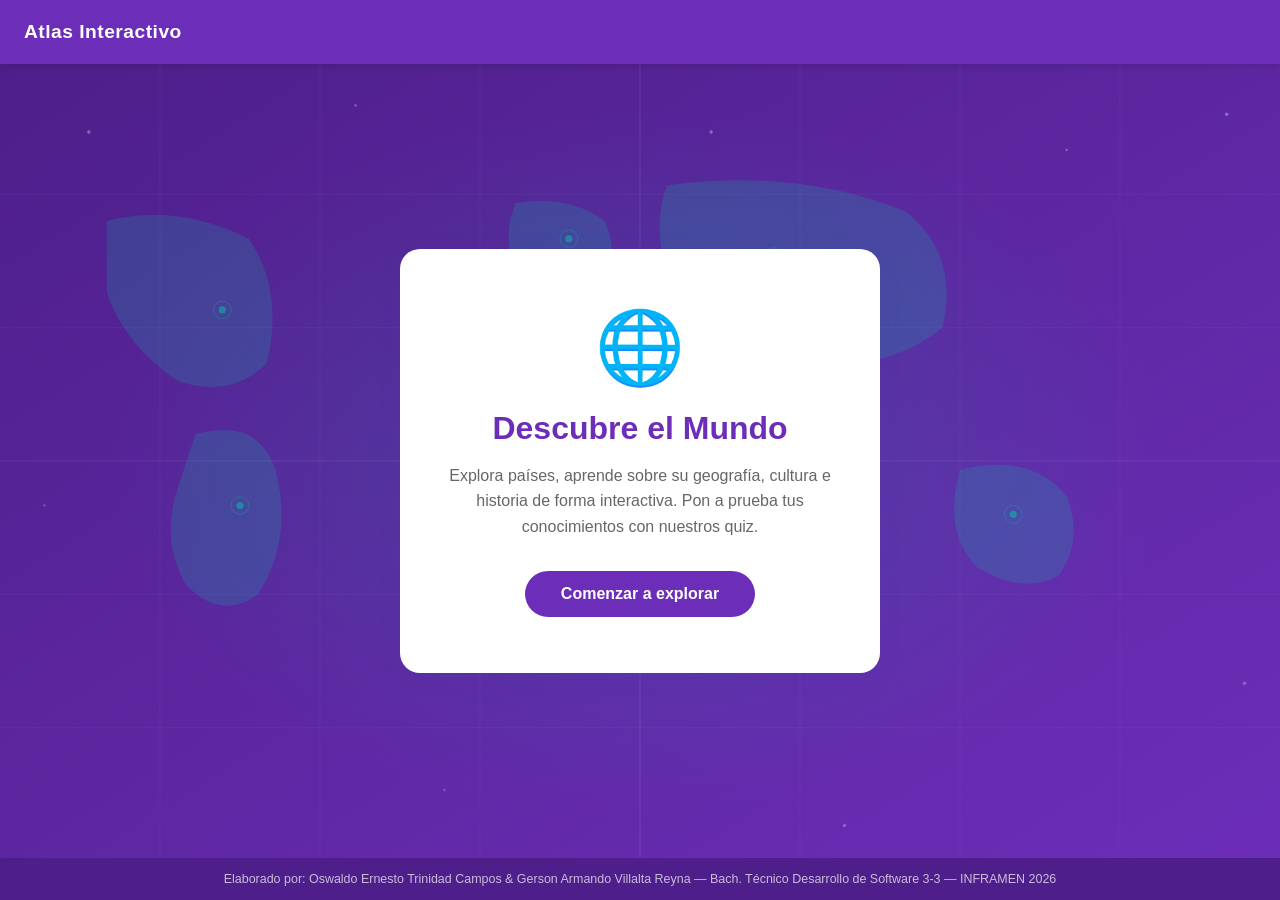
<file: index.html>
<!DOCTYPE html>
<html lang="es">
<head>
  <meta charset="UTF-8" />
  <meta name="viewport" content="width=device-width, initial-scale=1.0"/>
  <title>Atlas Interactivo</title>
  <link rel="icon" type="image/svg+xml" href="assets/favicon.svg" />
  <link rel="stylesheet" href="style/style.css" />
</head>
<body>

  <!-- NAVBAR -->
  <nav class="navbar">
    <div class="nav-logo"> Atlas Interactivo</div>
  </nav>

  <!-- HOME -->
  <main class="home">
    <div class="home-card">
      <div class="globe-icon">🌐</div>
      <h1>Descubre el Mundo</h1>
      <p>Explora países, aprende sobre su geografía, cultura e historia de forma interactiva. Pon a prueba tus conocimientos con nuestros quiz.</p>
      <a href="mapa.html" class="btn-primary">Comenzar a explorar</a>
    </div>
  </main>

  <!-- FOOTER -->
  <footer class="footer">
    <p>Elaborado por: Oswaldo Ernesto Trinidad Campos &amp; Gerson Armando Villalta Reyna &mdash; Bach. Técnico Desarrollo de Software 3-3 &mdash; INFRAMEN 2026</p>
  </footer>

</body>
</html>
</file>
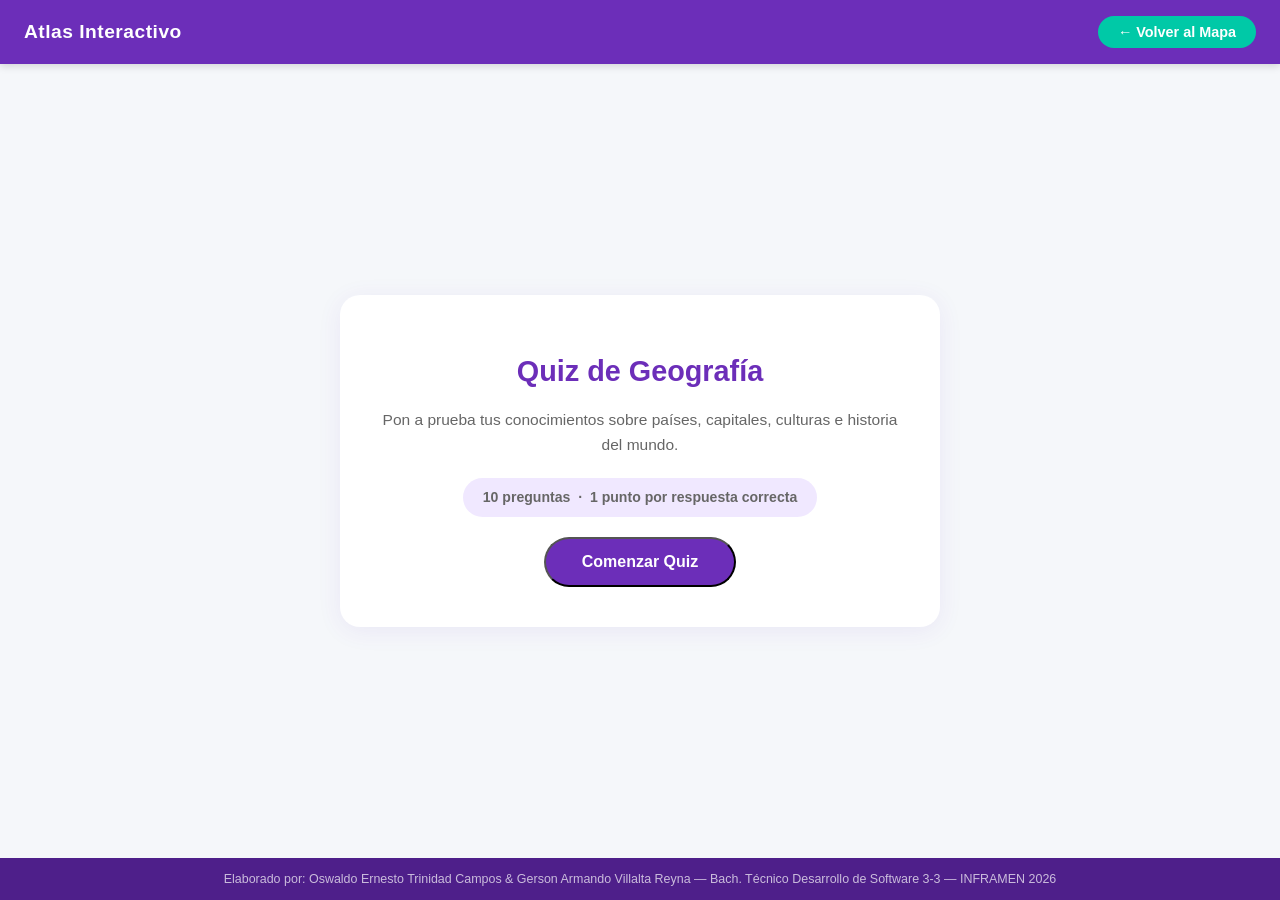
<file: quiz.html>
<!DOCTYPE html>
<html lang="es">
<head>
  <meta charset="UTF-8" />
  <meta name="viewport" content="width=device-width, initial-scale=1.0"/>
  <title>Quiz - Atlas Interactivo</title>
  <link rel="icon" type="image/svg+xml" href="assets/favicon.svg" />
  <link rel="stylesheet" href="style/style.css" />
</head>
<body>

  <!-- NAVBAR -->
  <nav class="navbar">
    <div class="nav-logo"> Atlas Interactivo</div>
    <a href="mapa.html" class="btn-quiz">← Volver al Mapa</a>
  </nav>

  <!-- QUIZ -->
  <main class="quiz-container">

    <!-- Pantalla de inicio del Quiz -->
    <div id="pantalla-inicio" class="quiz-card">
      <div class="quiz-inicio-icon"></div>
      <h1>Quiz de Geografía</h1>
      <p>Pon a prueba tus conocimientos sobre países, capitales, culturas e historia del mundo.</p>
      <p class="quiz-info">10 preguntas &nbsp;·&nbsp; 1 punto por respuesta correcta</p>
      <button class="btn-primary" onclick="iniciarQuiz()">Comenzar Quiz</button>
    </div>

    <!-- Pantalla de pregunta -->
    <div id="pantalla-pregunta" class="quiz-card" style="display:none;">
      <div class="quiz-top">
        <span id="contador-pregunta" class="quiz-contador">Pregunta 1 de 10</span>
        <span id="puntuacion-top" class="quiz-puntuacion">Puntuación: 0</span>
      </div>

      <div class="quiz-progress-bar">
        <div id="barra-progreso" class="quiz-progress-fill" style="width: 10%;"></div>
      </div>

      <div class="quiz-pregunta-box">
        <p id="texto-pregunta" class="quiz-pregunta-texto">¿Cuál es la capital de Francia?</p>
      </div>

      <div id="opciones-container" class="quiz-opciones"></div>

      <button id="btn-siguiente" class="btn-primary quiz-btn-siguiente" onclick="siguientePregunta()" style="display:none;">
        Siguiente →
      </button>
    </div>

    <!-- Pantalla de resultado -->
    <div id="pantalla-resultado" class="quiz-card" style="display:none;">
      <div id="resultado-emoji" class="quiz-resultado-emoji"></div>
      <h2>¡Quiz Completado!</h2>
      <div id="resultado-puntos" class="quiz-resultado-puntos">8/10</div>
      <p id="resultado-mensaje" class="quiz-resultado-mensaje">¡Excelente trabajo!</p>
      <div class="quiz-resultado-btns">
        <button class="btn-primary" onclick="reiniciarQuiz()">Reintentar</button>
        <a href="mapa.html" class="btn-secundario">Volver al mapa</a>
      </div>
    </div>

  </main>

  <!-- FOOTER -->
  <footer class="footer">
    <p>Elaborado por: Oswaldo Ernesto Trinidad Campos &amp; Gerson Armando Villalta Reyna &mdash; Bach. Técnico Desarrollo de Software 3-3 &mdash; INFRAMEN 2026</p>
  </footer>

  <script>
    const preguntas = [
      { pregunta: '¿Cuál es la capital de Francia?', opciones: ['Londres', 'París', 'Berlín', 'Madrid'], correcta: 1 },
      { pregunta: '¿En qué continente se encuentra Kenia?', opciones: ['Asia', 'Europa', 'África', 'América'], correcta: 2 },
      { pregunta: '¿Cuál es el idioma oficial de Japón?', opciones: ['Chino', 'Coreano', 'Japonés', 'Tailandés'], correcta: 2 },
      { pregunta: '¿Cuál es la capital de Argentina?', opciones: ['Santiago', 'Lima', 'Montevideo', 'Buenos Aires'], correcta: 3 },
      { pregunta: '¿Qué país tiene la mayor población del mundo?', opciones: ['India', 'China', 'Estados Unidos', 'Indonesia'], correcta: 1 },
      { pregunta: '¿Cuál es la capital de México?', opciones: ['Guadalajara', 'Monterrey', 'Ciudad de México', 'Tijuana'], correcta: 2 },
      { pregunta: '¿El tango es originario de qué país?', opciones: ['Brasil', 'Colombia', 'Uruguay', 'Argentina'], correcta: 3 },
      { pregunta: '¿Cuál es la segunda economía más grande del mundo?', opciones: ['Japón', 'China', 'Alemania', 'India'], correcta: 1 },
      { pregunta: '¿Qué ciudad es la capital de China?', opciones: ['Shanghái', 'Hong Kong', 'Pekín', 'Cantón'], correcta: 2 },
      { pregunta: '¿En qué año obtuvo su independencia México?', opciones: ['1810', '1821', '1910', '1776'], correcta: 1 }
    ];

    let preguntaActual = 0;
    let puntuacion = 0;
    let respondida = false;

    function iniciarQuiz() {
      preguntaActual = 0;
      puntuacion = 0;
      respondida = false;
      document.getElementById('pantalla-inicio').style.display = 'none';
      document.getElementById('pantalla-resultado').style.display = 'none';
      document.getElementById('pantalla-pregunta').style.display = 'flex';
      mostrarPregunta();
    }

    function mostrarPregunta() {
      respondida = false;
      const p = preguntas[preguntaActual];
      document.getElementById('contador-pregunta').textContent = `Pregunta ${preguntaActual + 1} de ${preguntas.length}`;
      document.getElementById('puntuacion-top').textContent = `Puntuación: ${puntuacion}`;
      document.getElementById('barra-progreso').style.width = `${((preguntaActual + 1) / preguntas.length) * 100}%`;
      document.getElementById('texto-pregunta').textContent = p.pregunta;
      document.getElementById('btn-siguiente').style.display = 'none';

      const contenedor = document.getElementById('opciones-container');
      contenedor.innerHTML = '';
      p.opciones.forEach((opcion, i) => {
        const btn = document.createElement('button');
        btn.className = 'quiz-opcion';
        btn.textContent = opcion;
        btn.onclick = () => seleccionarRespuesta(i, btn);
        contenedor.appendChild(btn);
      });
    }

    function seleccionarRespuesta(indice, btnSeleccionado) {
      if (respondida) return;
      respondida = true;

      const correcta = preguntas[preguntaActual].correcta;
      const opciones = document.querySelectorAll('.quiz-opcion');

      opciones.forEach((btn, i) => {
        btn.disabled = true;
        if (i === correcta) btn.classList.add('correcta');
        else if (i === indice && indice !== correcta) btn.classList.add('incorrecta');
      });

      if (indice === correcta) puntuacion++;
      document.getElementById('puntuacion-top').textContent = `Puntuación: ${puntuacion}`;
      document.getElementById('btn-siguiente').style.display = 'block';
    }

    function siguientePregunta() {
      preguntaActual++;
      if (preguntaActual < preguntas.length) {
        mostrarPregunta();
      } else {
        mostrarResultado();
      }
    }

    function mostrarResultado() {
      document.getElementById('pantalla-pregunta').style.display = 'none';
      document.getElementById('pantalla-resultado').style.display = 'flex';
      document.getElementById('resultado-puntos').textContent = `${puntuacion}/${preguntas.length}`;

      let emoji = '';
      let mensaje = 'Sigue practicando, ¡puedes mejorar!';
      if (puntuacion >= 9) { emoji = ''; mensaje = '¡Perfecto! Eres un experto en geografía.'; }
      else if (puntuacion >= 7) { emoji = ''; mensaje = '¡Excelente trabajo! Muy buen resultado.'; }
      else if (puntuacion >= 5) { emoji = ''; mensaje = '¡Bien hecho! Sigue explorando el atlas.'; }

      document.getElementById('resultado-emoji').textContent = emoji;
      document.getElementById('resultado-mensaje').textContent = mensaje;
    }

    function reiniciarQuiz() {
      iniciarQuiz();
    }
  </script>

</body>
</html>
</file>
<file: style/style.css>
/* =====================
   VARIABLES Y RESET
===================== */
* {
  margin: 0;
  padding: 0;
  box-sizing: border-box;
}

:root {
  --color-primary: #6c2eb9;
  --color-primary-dark: #4e1f8a;
  --color-accent: #00c9a7;
  --color-bg: #f5f7fa;
  --color-white: #ffffff;
  --color-text: #2d2d2d;
  --color-text-light: #666;
  --color-border: #dde1e7;
  --navbar-height: 64px;
  --font-main: 'Segoe UI', Arial, sans-serif;
}

body {
  font-family: var(--font-main);
  background-color: var(--color-bg);
  color: var(--color-text);
  min-height: 100vh;
  display: flex;
  flex-direction: column;
}

/* =====================
   NAVBAR
===================== */
.navbar {
  height: var(--navbar-height);
  background-color: var(--color-primary);
  display: flex;
  align-items: center;
  justify-content: space-between;
  padding: 0 24px;
  position: sticky;
  top: 0;
  z-index: 100;
  box-shadow: 0 2px 8px rgba(0,0,0,0.15);
}

.nav-logo {
  font-size: 1.2rem;
  font-weight: 700;
  color: var(--color-white);
  letter-spacing: 0.5px;
}

.nav-center {
  position: relative;
  flex: 1;
  max-width: 420px;
  margin: 0 24px;
}

.search-input {
  width: 100%;
  padding: 10px 16px;
  border-radius: 24px;
  border: none;
  font-size: 0.95rem;
  outline: none;
  background: rgba(255,255,255,0.92);
  color: var(--color-text);
}

.search-input::placeholder {
  color: #999;
}

.sugerencias-lista {
  position: absolute;
  top: calc(100% + 6px);
  left: 0;
  right: 0;
  background: var(--color-white);
  border-radius: 12px;
  list-style: none;
  box-shadow: 0 4px 16px rgba(0,0,0,0.12);
  overflow: hidden;
  z-index: 200;
}

.sugerencias-lista li {
  padding: 10px 16px;
  cursor: pointer;
  font-size: 0.95rem;
  transition: background 0.15s;
}

.sugerencias-lista li:hover {
  background-color: #f0e8ff;
  color: var(--color-primary);
}

.btn-quiz {
  background: var(--color-accent);
  color: var(--color-white);
  padding: 8px 20px;
  border-radius: 20px;
  text-decoration: none;
  font-weight: 600;
  font-size: 0.9rem;
  transition: background 0.2s;
  white-space: nowrap;
}

.btn-quiz:hover {
  background: #009e83;
}

/* =====================
   HOME
===================== */
.home {
  flex: 1;
  display: flex;
  align-items: center;
  justify-content: center;
  padding: 40px 16px;
}

.home-card {
  background: var(--color-white);
  border-radius: 20px;
  padding: 56px 48px;
  max-width: 480px;
  width: 100%;
  text-align: center;
  box-shadow: 0 4px 24px rgba(108,46,185,0.08);
}

.globe-icon {
  font-size: 72px;
  margin-bottom: 20px;
  display: block;
}

.home-card h1 {
  font-size: 2rem;
  font-weight: 700;
  color: var(--color-primary);
  margin-bottom: 16px;
}

.home-card p {
  font-size: 1rem;
  color: var(--color-text-light);
  line-height: 1.6;
  margin-bottom: 32px;
}

.btn-primary {
  display: inline-block;
  background: var(--color-primary);
  color: var(--color-white);
  padding: 14px 36px;
  border-radius: 28px;
  text-decoration: none;
  font-size: 1rem;
  font-weight: 600;
  transition: background 0.2s, transform 0.1s;
}

.btn-primary:hover {
  background: var(--color-primary-dark);
  transform: translateY(-2px);
}

/* =====================
   MAPA
===================== */
.mapa-container {
  flex: 1;
  padding: 24px;
  display: flex;
  flex-direction: column;
}

.mapa-placeholder {
  flex: 1;
  background: var(--color-white);
  border-radius: 16px;
  border: 2px dashed var(--color-border);
  display: flex;
  align-items: center;
  justify-content: center;
  flex-direction: column;
  min-height: 460px;
  position: relative;
  overflow: hidden;
}

.mapa-icono {
  font-size: 80px;
  opacity: 0.2;
}

.mapa-hint {
  color: var(--color-text-light);
  font-size: 0.9rem;
  margin-top: 12px;
  opacity: 0.7;
}

/* Puntos de países */
.pais-punto {
  position: absolute;
  display: flex;
  flex-direction: column;
  align-items: center;
  cursor: pointer;
}

.punto {
  width: 14px;
  height: 14px;
  background: var(--color-primary);
  border-radius: 50%;
  border: 2px solid var(--color-white);
  box-shadow: 0 2px 6px rgba(0,0,0,0.2);
  transition: transform 0.15s, background 0.15s;
  display: block;
}

.pais-punto:hover .punto {
  transform: scale(1.4);
  background: var(--color-accent);
}

.punto-label {
  background: var(--color-primary);
  color: var(--color-white);
  font-size: 0.72rem;
  padding: 2px 8px;
  border-radius: 10px;
  margin-top: 4px;
  white-space: nowrap;
  opacity: 0;
  transition: opacity 0.15s;
}

.pais-punto:hover .punto-label {
  opacity: 1;
}

/* =====================
   FOOTER
===================== */
.footer {
  background: var(--color-primary-dark);
  color: rgba(255,255,255,0.7);
  text-align: center;
  padding: 14px 24px;
  font-size: 0.78rem;
}

/* =====================
   QUIZ
===================== */
.quiz-container {
  flex: 1;
  display: flex;
  align-items: center;
  justify-content: center;
  padding: 32px 16px;
}

.quiz-card {
  background: var(--color-white);
  border-radius: 20px;
  padding: 40px 36px;
  max-width: 600px;
  width: 100%;
  box-shadow: 0 4px 24px rgba(108,46,185,0.08);
  display: flex;
  flex-direction: column;
  align-items: center;
  gap: 20px;
  text-align: center;
}

.quiz-inicio-icon { font-size: 72px; }

.quiz-card h1 { font-size: 1.8rem; font-weight: 700; color: var(--color-primary); }
.quiz-card h2 { font-size: 1.6rem; font-weight: 700; color: var(--color-primary); }
.quiz-card p { color: var(--color-text-light); font-size: 0.97rem; line-height: 1.6; }

.quiz-info {
  background: #f0e8ff;
  color: var(--color-primary);
  font-weight: 600;
  border-radius: 20px;
  padding: 8px 20px;
  font-size: 0.88rem !important;
}

.quiz-top {
  display: flex;
  justify-content: space-between;
  width: 100%;
  font-size: 0.88rem;
  font-weight: 600;
}

.quiz-contador { color: var(--color-text-light); }
.quiz-puntuacion { color: var(--color-primary); }

.quiz-progress-bar {
  width: 100%;
  height: 6px;
  background: var(--color-border);
  border-radius: 10px;
  overflow: hidden;
}

.quiz-progress-fill {
  height: 100%;
  background: var(--color-primary);
  border-radius: 10px;
  transition: width 0.3s ease;
}

.quiz-pregunta-box {
  background: var(--color-bg);
  border-radius: 14px;
  padding: 24px 20px;
  width: 100%;
}

.quiz-pregunta-texto {
  font-size: 1.1rem !important;
  font-weight: 600;
  color: var(--color-text) !important;
  line-height: 1.5;
}

.quiz-opciones {
  display: grid;
  grid-template-columns: 1fr 1fr;
  gap: 12px;
  width: 100%;
}

.quiz-opcion {
  background: var(--color-bg);
  border: 2px solid var(--color-border);
  border-radius: 12px;
  padding: 14px 12px;
  font-size: 0.93rem;
  font-weight: 600;
  color: var(--color-text);
  cursor: pointer;
  transition: border-color 0.15s, background 0.15s, transform 0.1s;
  font-family: var(--font-main);
}

.quiz-opcion:hover:not(:disabled) {
  border-color: var(--color-primary);
  background: #f0e8ff;
  color: var(--color-primary);
  transform: translateY(-2px);
}

.quiz-opcion.correcta { background: #e6f9f0; border-color: #00c976; color: #00874f; }
.quiz-opcion.incorrecta { background: #fdecea; border-color: #e53935; color: #c62828; }
.quiz-btn-siguiente { width: 100%; }

.quiz-resultado-emoji { font-size: 80px; }
.quiz-resultado-puntos { font-size: 4rem; font-weight: 800; color: var(--color-primary); line-height: 1; }
.quiz-resultado-mensaje { font-size: 1rem !important; color: var(--color-text-light) !important; }

.quiz-resultado-btns {
  display: flex;
  gap: 12px;
  flex-wrap: wrap;
  justify-content: center;
}

.btn-secundario {
  display: inline-block;
  background: transparent;
  border: 2px solid var(--color-primary);
  color: var(--color-primary);
  padding: 13px 32px;
  border-radius: 28px;
  text-decoration: none;
  font-size: 1rem;
  font-weight: 600;
  transition: background 0.2s, color 0.2s;
}

.btn-secundario:hover {
  background: var(--color-primary);
  color: var(--color-white);
}

/* =====================
   INFORMACIÓN DEL PAÍS
===================== */
.pais-container {
  flex: 1;
  padding: 24px;
  max-width: 860px;
  margin: 0 auto;
  width: 100%;
}

.btn-volver {
  display: inline-block;
  color: var(--color-primary);
  font-size: 0.9rem;
  font-weight: 600;
  text-decoration: none;
  margin-bottom: 16px;
  transition: color 0.15s;
}

.btn-volver:hover {
  color: var(--color-primary-dark);
}

.pais-card {
  background: var(--color-white);
  border-radius: 20px;
  padding: 32px;
  box-shadow: 0 4px 24px rgba(108,46,185,0.08);
  display: flex;
  flex-direction: column;
  gap: 24px;
}

.pais-header {
  display: flex;
  align-items: center;
  gap: 24px;
  padding-bottom: 20px;
  border-bottom: 1px solid var(--color-border);
}

.pais-bandera {
  font-size: 72px;
  min-width: 80px;
  text-align: center;
}

.pais-datos h1 {
  font-size: 1.8rem;
  font-weight: 700;
  color: var(--color-primary);
  margin-bottom: 8px;
}

.pais-datos p {
  font-size: 0.95rem;
  color: var(--color-text-light);
  margin-bottom: 4px;
}

.dato-label {
  font-weight: 600;
  color: var(--color-text);
}

.pais-seccion {
  background: var(--color-bg);
  border-radius: 12px;
  padding: 20px;
}

.pais-seccion h2 {
  font-size: 1rem;
  font-weight: 700;
  color: var(--color-primary);
  margin-bottom: 10px;
  text-transform: uppercase;
  letter-spacing: 0.5px;
}

.pais-seccion p {
  font-size: 0.93rem;
  color: var(--color-text-light);
  line-height: 1.7;
}

.pais-doble {
  display: grid;
  grid-template-columns: 1fr 1fr;
  gap: 16px;
}

.pais-quiz-btn {
  text-align: center;
  padding-top: 8px;
}

/* =====================
   RESPONSIVE
===================== */
@media (max-width: 600px) {
  .nav-center {
    max-width: 180px;
    margin: 0 10px;
  }

  .home-card {
    padding: 36px 24px;
  }

  .home-card h1 {
    font-size: 1.5rem;
  }

  .mapa-placeholder {
    min-height: 300px;
  }

  .pais-header {
    flex-direction: column;
    text-align: center;
  }

  .pais-doble {
    grid-template-columns: 1fr;
  }

  .pais-card {
    padding: 20px;
  }
}
/* =====================
   VARIABLES Y RESET
===================== */
* {
  margin: 0;
  padding: 0;
  box-sizing: border-box;
}

:root {
  --color-primary: #6c2eb9;
  --color-primary-dark: #4e1f8a;
  --color-accent: #00c9a7;
  --color-bg: #f5f7fa;
  --color-white: #ffffff;
  --color-text: #2d2d2d;
  --color-text-light: #666;
  --color-border: #dde1e7;
  --navbar-height: 64px;
  --font-main: 'Segoe UI', Arial, sans-serif;
}

body {
  font-family: var(--font-main);
  background-color: var(--color-bg);
  color: var(--color-text);
  min-height: 100vh;
  display: flex;
  flex-direction: column;
}

/* =====================
   NAVBAR
===================== */
.navbar {
  height: var(--navbar-height);
  background-color: var(--color-primary);
  display: flex;
  align-items: center;
  justify-content: space-between;
  padding: 0 24px;
  position: sticky;
  top: 0;
  z-index: 100;
  box-shadow: 0 2px 8px rgba(0,0,0,0.15);
}

.nav-logo {
  font-size: 1.2rem;
  font-weight: 700;
  color: var(--color-white);
  letter-spacing: 0.5px;
}

.nav-center {
  position: relative;
  flex: 1;
  max-width: 420px;
  margin: 0 24px;
}

.search-input {
  width: 100%;
  padding: 10px 16px;
  border-radius: 24px;
  border: none;
  font-size: 0.95rem;
  outline: none;
  background: rgba(255,255,255,0.92);
  color: var(--color-text);
}

.search-input::placeholder {
  color: #999;
}

.sugerencias-lista {
  position: absolute;
  top: calc(100% + 6px);
  left: 0;
  right: 0;
  background: var(--color-white);
  border-radius: 12px;
  list-style: none;
  box-shadow: 0 4px 16px rgba(0,0,0,0.12);
  overflow: hidden;
  z-index: 200;
}

.sugerencias-lista li {
  padding: 10px 16px;
  cursor: pointer;
  font-size: 0.95rem;
  transition: background 0.15s;
}

.sugerencias-lista li:hover {
  background-color: #f0e8ff;
  color: var(--color-primary);
}

.btn-quiz {
  background: var(--color-accent);
  color: var(--color-white);
  padding: 8px 20px;
  border-radius: 20px;
  text-decoration: none;
  font-weight: 600;
  font-size: 0.9rem;
  transition: background 0.2s;
  white-space: nowrap;
}

.btn-quiz:hover {
  background: #009e83;
}

/* =====================
   HOME
===================== */
.home {
  flex: 1;
  display: flex;
  align-items: center;
  justify-content: center;
  padding: 40px 16px;
}

.home-card {
  background: var(--color-white);
  border-radius: 20px;
  padding: 56px 48px;
  max-width: 480px;
  width: 100%;
  text-align: center;
  box-shadow: 0 4px 24px rgba(108,46,185,0.08);
}

.globe-icon {
  font-size: 72px;
  margin-bottom: 20px;
  display: block;
}

.home-card h1 {
  font-size: 2rem;
  font-weight: 700;
  color: var(--color-primary);
  margin-bottom: 16px;
}

.home-card p {
  font-size: 1rem;
  color: var(--color-text-light);
  line-height: 1.6;
  margin-bottom: 32px;
}

.btn-primary {
  display: inline-block;
  background: var(--color-primary);
  color: var(--color-white);
  padding: 14px 36px;
  border-radius: 28px;
  text-decoration: none;
  font-size: 1rem;
  font-weight: 600;
  transition: background 0.2s, transform 0.1s;
}

.btn-primary:hover {
  background: var(--color-primary-dark);
  transform: translateY(-2px);
}

/* =====================
   MAPA
===================== */
.mapa-container {
  flex: 1;
  padding: 24px;
  display: flex;
  flex-direction: column;
}

.mapa-placeholder {
  flex: 1;
  background: var(--color-white);
  border-radius: 16px;
  border: 2px dashed var(--color-border);
  display: flex;
  align-items: center;
  justify-content: center;
  flex-direction: column;
  min-height: 460px;
  position: relative;
  overflow: hidden;
}

.mapa-icono {
  font-size: 80px;
  opacity: 0.2;
}

.mapa-hint {
  color: var(--color-text-light);
  font-size: 0.9rem;
  margin-top: 12px;
  opacity: 0.7;
}

/* Puntos de países */
.pais-punto {
  position: absolute;
  display: flex;
  flex-direction: column;
  align-items: center;
  cursor: pointer;
}

.punto {
  width: 14px;
  height: 14px;
  background: var(--color-primary);
  border-radius: 50%;
  border: 2px solid var(--color-white);
  box-shadow: 0 2px 6px rgba(0,0,0,0.2);
  transition: transform 0.15s, background 0.15s;
  display: block;
}

.pais-punto:hover .punto {
  transform: scale(1.4);
  background: var(--color-accent);
}

.punto-label {
  background: var(--color-primary);
  color: var(--color-white);
  font-size: 0.72rem;
  padding: 2px 8px;
  border-radius: 10px;
  margin-top: 4px;
  white-space: nowrap;
  opacity: 0;
  transition: opacity 0.15s;
}

.pais-punto:hover .punto-label {
  opacity: 1;
}

/* =====================
   FOOTER
===================== */
.footer {
  background: var(--color-primary-dark);
  color: rgba(255,255,255,0.7);
  text-align: center;
  padding: 14px 24px;
  font-size: 0.78rem;
}

/* =====================
   QUIZ
===================== */
.quiz-container {
  flex: 1;
  display: flex;
  align-items: center;
  justify-content: center;
  padding: 32px 16px;
}

.quiz-card {
  background: var(--color-white);
  border-radius: 20px;
  padding: 40px 36px;
  max-width: 600px;
  width: 100%;
  box-shadow: 0 4px 24px rgba(108,46,185,0.08);
  display: flex;
  flex-direction: column;
  align-items: center;
  gap: 20px;
  text-align: center;
}

.quiz-inicio-icon { font-size: 72px; }

.quiz-card h1 { font-size: 1.8rem; font-weight: 700; color: var(--color-primary); }
.quiz-card h2 { font-size: 1.6rem; font-weight: 700; color: var(--color-primary); }
.quiz-card p { color: var(--color-text-light); font-size: 0.97rem; line-height: 1.6; }

.quiz-info {
  background: #f0e8ff;
  color: var(--color-primary);
  font-weight: 600;
  border-radius: 20px;
  padding: 8px 20px;
  font-size: 0.88rem !important;
}

.quiz-top {
  display: flex;
  justify-content: space-between;
  width: 100%;
  font-size: 0.88rem;
  font-weight: 600;
}

.quiz-contador { color: var(--color-text-light); }
.quiz-puntuacion { color: var(--color-primary); }

.quiz-progress-bar {
  width: 100%;
  height: 6px;
  background: var(--color-border);
  border-radius: 10px;
  overflow: hidden;
}

.quiz-progress-fill {
  height: 100%;
  background: var(--color-primary);
  border-radius: 10px;
  transition: width 0.3s ease;
}

.quiz-pregunta-box {
  background: var(--color-bg);
  border-radius: 14px;
  padding: 24px 20px;
  width: 100%;
}

.quiz-pregunta-texto {
  font-size: 1.1rem !important;
  font-weight: 600;
  color: var(--color-text) !important;
  line-height: 1.5;
}

.quiz-opciones {
  display: grid;
  grid-template-columns: 1fr 1fr;
  gap: 12px;
  width: 100%;
}

.quiz-opcion {
  background: var(--color-bg);
  border: 2px solid var(--color-border);
  border-radius: 12px;
  padding: 14px 12px;
  font-size: 0.93rem;
  font-weight: 600;
  color: var(--color-text);
  cursor: pointer;
  transition: border-color 0.15s, background 0.15s, transform 0.1s;
  font-family: var(--font-main);
}

.quiz-opcion:hover:not(:disabled) {
  border-color: var(--color-primary);
  background: #f0e8ff;
  color: var(--color-primary);
  transform: translateY(-2px);
}

.quiz-opcion.correcta { background: #e6f9f0; border-color: #00c976; color: #00874f; }
.quiz-opcion.incorrecta { background: #fdecea; border-color: #e53935; color: #c62828; }
.quiz-btn-siguiente { width: 100%; }

.quiz-resultado-emoji { font-size: 80px; }
.quiz-resultado-puntos { font-size: 4rem; font-weight: 800; color: var(--color-primary); line-height: 1; }
.quiz-resultado-mensaje { font-size: 1rem !important; color: var(--color-text-light) !important; }

.quiz-resultado-btns {
  display: flex;
  gap: 12px;
  flex-wrap: wrap;
  justify-content: center;
}

.btn-secundario {
  display: inline-block;
  background: transparent;
  border: 2px solid var(--color-primary);
  color: var(--color-primary);
  padding: 13px 32px;
  border-radius: 28px;
  text-decoration: none;
  font-size: 1rem;
  font-weight: 600;
  transition: background 0.2s, color 0.2s;
}

.btn-secundario:hover {
  background: var(--color-primary);
  color: var(--color-white);
}

/* =====================
   INFORMACIÓN DEL PAÍS
===================== */
.pais-container {
  flex: 1;
  padding: 24px;
  max-width: 860px;
  margin: 0 auto;
  width: 100%;
}

.btn-volver {
  display: inline-block;
  color: var(--color-primary);
  font-size: 0.9rem;
  font-weight: 600;
  text-decoration: none;
  margin-bottom: 16px;
  transition: color 0.15s;
}

.btn-volver:hover {
  color: var(--color-primary-dark);
}

.pais-card {
  background: var(--color-white);
  border-radius: 20px;
  padding: 32px;
  box-shadow: 0 4px 24px rgba(108,46,185,0.08);
  display: flex;
  flex-direction: column;
  gap: 24px;
}

.pais-header {
  display: flex;
  align-items: center;
  gap: 24px;
  padding-bottom: 20px;
  border-bottom: 1px solid var(--color-border);
}

.pais-bandera {
  font-size: 72px;
  min-width: 80px;
  text-align: center;
}

.pais-datos h1 {
  font-size: 1.8rem;
  font-weight: 700;
  color: var(--color-primary);
  margin-bottom: 8px;
}

.pais-datos p {
  font-size: 0.95rem;
  color: var(--color-text-light);
  margin-bottom: 4px;
}

.dato-label {
  font-weight: 600;
  color: var(--color-text);
}

.pais-seccion {
  background: var(--color-bg);
  border-radius: 12px;
  padding: 20px;
}

.pais-seccion h2 {
  font-size: 1rem;
  font-weight: 700;
  color: var(--color-primary);
  margin-bottom: 10px;
  text-transform: uppercase;
  letter-spacing: 0.5px;
}

.pais-seccion p {
  font-size: 0.93rem;
  color: var(--color-text-light);
  line-height: 1.7;
}

.pais-doble {
  display: grid;
  grid-template-columns: 1fr 1fr;
  gap: 16px;
}

.pais-quiz-btn {
  text-align: center;
  padding-top: 8px;
}

/* =====================
   RESPONSIVE
===================== */
@media (max-width: 600px) {
  .nav-center {
    max-width: 180px;
    margin: 0 10px;
  }

  .home-card {
    padding: 36px 24px;
  }

  .home-card h1 {
    font-size: 1.5rem;
  }

  .mapa-placeholder {
    min-height: 300px;
  }

  .pais-header {
    flex-direction: column;
    text-align: center;
  }

  .pais-doble {
    grid-template-columns: 1fr;
  }

  .pais-card {
    padding: 20px;
  }
}
/* =====================
   VARIABLES Y RESET
===================== */
* {
  margin: 0;
  padding: 0;
  box-sizing: border-box;
}

:root {
  --color-primary: #6c2eb9;
  --color-primary-dark: #4e1f8a;
  --color-accent: #00c9a7;
  --color-bg: #f5f7fa;
  --color-white: #ffffff;
  --color-text: #2d2d2d;
  --color-text-light: #666;
  --color-border: #dde1e7;
  --navbar-height: 64px;
  --font-main: 'Segoe UI', Arial, sans-serif;
}

body {
  font-family: var(--font-main);
  background-color: var(--color-bg);
  color: var(--color-text);
  min-height: 100vh;
  display: flex;
  flex-direction: column;
}

/* =====================
   NAVBAR
===================== */
.navbar {
  height: var(--navbar-height);
  background-color: var(--color-primary);
  display: flex;
  align-items: center;
  justify-content: space-between;
  padding: 0 24px;
  position: sticky;
  top: 0;
  z-index: 100;
  box-shadow: 0 2px 8px rgba(0,0,0,0.15);
}

.nav-logo {
  font-size: 1.2rem;
  font-weight: 700;
  color: var(--color-white);
  letter-spacing: 0.5px;
}

.nav-center {
  position: relative;
  flex: 1;
  max-width: 420px;
  margin: 0 24px;
}

.search-input {
  width: 100%;
  padding: 10px 16px;
  border-radius: 24px;
  border: none;
  font-size: 0.95rem;
  outline: none;
  background: rgba(255,255,255,0.92);
  color: var(--color-text);
}

.search-input::placeholder {
  color: #999;
}

.sugerencias-lista {
  position: absolute;
  top: calc(100% + 6px);
  left: 0;
  right: 0;
  background: var(--color-white);
  border-radius: 12px;
  list-style: none;
  box-shadow: 0 4px 16px rgba(0,0,0,0.12);
  overflow: hidden;
  z-index: 200;
}

.sugerencias-lista li {
  padding: 10px 16px;
  cursor: pointer;
  font-size: 0.95rem;
  transition: background 0.15s;
}

.sugerencias-lista li:hover {
  background-color: #f0e8ff;
  color: var(--color-primary);
}

.btn-quiz {
  background: var(--color-accent);
  color: var(--color-white);
  padding: 8px 20px;
  border-radius: 20px;
  text-decoration: none;
  font-weight: 600;
  font-size: 0.9rem;
  transition: background 0.2s;
  white-space: nowrap;
}

.btn-quiz:hover {
  background: #009e83;
}

/* =====================
   HOME
===================== */
.home {
  flex: 1;
  display: flex;
  align-items: center;
  justify-content: center;
  padding: 40px 16px;
}

.home-card {
  background: var(--color-white);
  border-radius: 20px;
  padding: 56px 48px;
  max-width: 480px;
  width: 100%;
  text-align: center;
  box-shadow: 0 4px 24px rgba(108,46,185,0.08);
}

.globe-icon {
  font-size: 72px;
  margin-bottom: 20px;
  display: block;
}

.home-card h1 {
  font-size: 2rem;
  font-weight: 700;
  color: var(--color-primary);
  margin-bottom: 16px;
}

.home-card p {
  font-size: 1rem;
  color: var(--color-text-light);
  line-height: 1.6;
  margin-bottom: 32px;
}

.btn-primary {
  display: inline-block;
  background: var(--color-primary);
  color: var(--color-white);
  padding: 14px 36px;
  border-radius: 28px;
  text-decoration: none;
  font-size: 1rem;
  font-weight: 600;
  transition: background 0.2s, transform 0.1s;
}

.btn-primary:hover {
  background: var(--color-primary-dark);
  transform: translateY(-2px);
}

/* =====================
   MAPA
===================== */
.mapa-container {
  flex: 1;
  padding: 24px;
  display: flex;
  flex-direction: column;
}

.mapa-placeholder {
  flex: 1;
  background: var(--color-white);
  border-radius: 16px;
  border: 2px dashed var(--color-border);
  display: flex;
  align-items: center;
  justify-content: center;
  flex-direction: column;
  min-height: 460px;
  position: relative;
  overflow: hidden;
}

.mapa-icono {
  font-size: 80px;
  opacity: 0.2;
}

.mapa-hint {
  color: var(--color-text-light);
  font-size: 0.9rem;
  margin-top: 12px;
  opacity: 0.7;
}

/* Puntos de países */
.pais-punto {
  position: absolute;
  display: flex;
  flex-direction: column;
  align-items: center;
  cursor: pointer;
}

.punto {
  width: 14px;
  height: 14px;
  background: var(--color-primary);
  border-radius: 50%;
  border: 2px solid var(--color-white);
  box-shadow: 0 2px 6px rgba(0,0,0,0.2);
  transition: transform 0.15s, background 0.15s;
  display: block;
}

.pais-punto:hover .punto {
  transform: scale(1.4);
  background: var(--color-accent);
}

.punto-label {
  background: var(--color-primary);
  color: var(--color-white);
  font-size: 0.72rem;
  padding: 2px 8px;
  border-radius: 10px;
  margin-top: 4px;
  white-space: nowrap;
  opacity: 0;
  transition: opacity 0.15s;
}

.pais-punto:hover .punto-label {
  opacity: 1;
}

/* =====================
   FOOTER
===================== */
.footer {
  background: var(--color-primary-dark);
  color: rgba(255,255,255,0.7);
  text-align: center;
  padding: 14px 24px;
  font-size: 0.78rem;
}

/* =====================
   QUIZ
===================== */
.quiz-container {
  flex: 1;
  display: flex;
  align-items: center;
  justify-content: center;
  padding: 32px 16px;
}

.quiz-card {
  background: var(--color-white);
  border-radius: 20px;
  padding: 40px 36px;
  max-width: 600px;
  width: 100%;
  box-shadow: 0 4px 24px rgba(108,46,185,0.08);
  display: flex;
  flex-direction: column;
  align-items: center;
  gap: 20px;
  text-align: center;
}

.quiz-inicio-icon { font-size: 72px; }

.quiz-card h1 { font-size: 1.8rem; font-weight: 700; color: var(--color-primary); }
.quiz-card h2 { font-size: 1.6rem; font-weight: 700; color: var(--color-primary); }
.quiz-card p { color: var(--color-text-light); font-size: 0.97rem; line-height: 1.6; }

.quiz-info {
  background: #f0e8ff;
  color: var(--color-primary);
  font-weight: 600;
  border-radius: 20px;
  padding: 8px 20px;
  font-size: 0.88rem !important;
}

.quiz-top {
  display: flex;
  justify-content: space-between;
  width: 100%;
  font-size: 0.88rem;
  font-weight: 600;
}

.quiz-contador { color: var(--color-text-light); }
.quiz-puntuacion { color: var(--color-primary); }

.quiz-progress-bar {
  width: 100%;
  height: 6px;
  background: var(--color-border);
  border-radius: 10px;
  overflow: hidden;
}

.quiz-progress-fill {
  height: 100%;
  background: var(--color-primary);
  border-radius: 10px;
  transition: width 0.3s ease;
}

.quiz-pregunta-box {
  background: var(--color-bg);
  border-radius: 14px;
  padding: 24px 20px;
  width: 100%;
}

.quiz-pregunta-texto {
  font-size: 1.1rem !important;
  font-weight: 600;
  color: var(--color-text) !important;
  line-height: 1.5;
}

.quiz-opciones {
  display: grid;
  grid-template-columns: 1fr 1fr;
  gap: 12px;
  width: 100%;
}

.quiz-opcion {
  background: var(--color-bg);
  border: 2px solid var(--color-border);
  border-radius: 12px;
  padding: 14px 12px;
  font-size: 0.93rem;
  font-weight: 600;
  color: var(--color-text);
  cursor: pointer;
  transition: border-color 0.15s, background 0.15s, transform 0.1s;
  font-family: var(--font-main);
}

.quiz-opcion:hover:not(:disabled) {
  border-color: var(--color-primary);
  background: #f0e8ff;
  color: var(--color-primary);
  transform: translateY(-2px);
}

.quiz-opcion.correcta { background: #e6f9f0; border-color: #00c976; color: #00874f; }
.quiz-opcion.incorrecta { background: #fdecea; border-color: #e53935; color: #c62828; }
.quiz-btn-siguiente { width: 100%; }

.quiz-resultado-emoji { font-size: 80px; }
.quiz-resultado-puntos { font-size: 4rem; font-weight: 800; color: var(--color-primary); line-height: 1; }
.quiz-resultado-mensaje { font-size: 1rem !important; color: var(--color-text-light) !important; }

.quiz-resultado-btns {
  display: flex;
  gap: 12px;
  flex-wrap: wrap;
  justify-content: center;
}

.btn-secundario {
  display: inline-block;
  background: transparent;
  border: 2px solid var(--color-primary);
  color: var(--color-primary);
  padding: 13px 32px;
  border-radius: 28px;
  text-decoration: none;
  font-size: 1rem;
  font-weight: 600;
  transition: background 0.2s, color 0.2s;
}

.btn-secundario:hover {
  background: var(--color-primary);
  color: var(--color-white);
}

/* =====================
   INFORMACIÓN DEL PAÍS
===================== */
.pais-container {
  flex: 1;
  padding: 24px;
  max-width: 860px;
  margin: 0 auto;
  width: 100%;
}

.btn-volver {
  display: inline-block;
  color: var(--color-primary);
  font-size: 0.9rem;
  font-weight: 600;
  text-decoration: none;
  margin-bottom: 16px;
  transition: color 0.15s;
}

.btn-volver:hover {
  color: var(--color-primary-dark);
}

.pais-card {
  background: var(--color-white);
  border-radius: 20px;
  padding: 32px;
  box-shadow: 0 4px 24px rgba(108,46,185,0.08);
  display: flex;
  flex-direction: column;
  gap: 24px;
}

.pais-header {
  display: flex;
  align-items: center;
  gap: 24px;
  padding-bottom: 20px;
  border-bottom: 1px solid var(--color-border);
}

.pais-bandera {
  font-size: 72px;
  min-width: 80px;
  text-align: center;
}

.pais-datos h1 {
  font-size: 1.8rem;
  font-weight: 700;
  color: var(--color-primary);
  margin-bottom: 8px;
}

.pais-datos p {
  font-size: 0.95rem;
  color: var(--color-text-light);
  margin-bottom: 4px;
}

.dato-label {
  font-weight: 600;
  color: var(--color-text);
}

.pais-seccion {
  background: var(--color-bg);
  border-radius: 12px;
  padding: 20px;
}

.pais-seccion h2 {
  font-size: 1rem;
  font-weight: 700;
  color: var(--color-primary);
  margin-bottom: 10px;
  text-transform: uppercase;
  letter-spacing: 0.5px;
}

.pais-seccion p {
  font-size: 0.93rem;
  color: var(--color-text-light);
  line-height: 1.7;
}

.pais-doble {
  display: grid;
  grid-template-columns: 1fr 1fr;
  gap: 16px;
}

.pais-quiz-btn {
  text-align: center;
  padding-top: 8px;
}

/* =====================
   RESPONSIVE
===================== */
@media (max-width: 600px) {
  .nav-center {
    max-width: 180px;
    margin: 0 10px;
  }

  .home-card {
    padding: 36px 24px;
  }

  .home-card h1 {
    font-size: 1.5rem;
  }

  .mapa-placeholder {
    min-height: 300px;
  }

  .pais-header {
    flex-direction: column;
    text-align: center;
  }

  .pais-doble {
    grid-template-columns: 1fr;
  }

  .pais-card {
    padding: 20px;
  }
}
/* =====================
   VARIABLES Y RESET
===================== */
* {
  margin: 0;
  padding: 0;
  box-sizing: border-box;
}

:root {
  --color-primary: #6c2eb9;
  --color-primary-dark: #4e1f8a;
  --color-accent: #00c9a7;
  --color-bg: #f5f7fa;
  --color-white: #ffffff;
  --color-text: #2d2d2d;
  --color-text-light: #666;
  --color-border: #dde1e7;
  --navbar-height: 64px;
  --font-main: 'Segoe UI', Arial, sans-serif;
}

body {
  font-family: var(--font-main);
  background-color: var(--color-bg);
  color: var(--color-text);
  min-height: 100vh;
  display: flex;
  flex-direction: column;
}

/* =====================
   NAVBAR
===================== */
.navbar {
  height: var(--navbar-height);
  background-color: var(--color-primary);
  display: flex;
  align-items: center;
  justify-content: space-between;
  padding: 0 24px;
  position: sticky;
  top: 0;
  z-index: 100;
  box-shadow: 0 2px 8px rgba(0,0,0,0.15);
}

.nav-logo {
  font-size: 1.2rem;
  font-weight: 700;
  color: var(--color-white);
  letter-spacing: 0.5px;
}

.nav-center {
  position: relative;
  flex: 1;
  max-width: 420px;
  margin: 0 24px;
}

.search-input {
  width: 100%;
  padding: 10px 16px;
  border-radius: 24px;
  border: none;
  font-size: 0.95rem;
  outline: none;
  background: rgba(255,255,255,0.92);
  color: var(--color-text);
}

.search-input::placeholder {
  color: #999;
}

.sugerencias-lista {
  position: absolute;
  top: calc(100% + 6px);
  left: 0;
  right: 0;
  background: var(--color-white);
  border-radius: 12px;
  list-style: none;
  box-shadow: 0 4px 16px rgba(0,0,0,0.12);
  overflow: hidden;
  z-index: 200;
}

.sugerencias-lista li {
  padding: 10px 16px;
  cursor: pointer;
  font-size: 0.95rem;
  transition: background 0.15s;
}

.sugerencias-lista li:hover {
  background-color: #f0e8ff;
  color: var(--color-primary);
}

.btn-quiz {
  background: var(--color-accent);
  color: var(--color-white);
  padding: 8px 20px;
  border-radius: 20px;
  text-decoration: none;
  font-weight: 600;
  font-size: 0.9rem;
  transition: background 0.2s;
  white-space: nowrap;
}

.btn-quiz:hover {
  background: #009e83;
}

/* =====================
   HOME
===================== */
.home {
  flex: 1;
  display: flex;
  align-items: center;
  justify-content: center;
  padding: 40px 16px;
  background: url('../assets/home-bg.svg') center center / cover no-repeat;
  position: relative;
}

.home-card {
  background: var(--color-white);
  border-radius: 20px;
  padding: 56px 48px;
  max-width: 480px;
  width: 100%;
  text-align: center;
  box-shadow: 0 4px 24px rgba(108,46,185,0.08);
}

.globe-icon {
  font-size: 72px;
  margin-bottom: 20px;
  display: block;
}

.home-card h1 {
  font-size: 2rem;
  font-weight: 700;
  color: var(--color-primary);
  margin-bottom: 16px;
}

.home-card p {
  font-size: 1rem;
  color: var(--color-text-light);
  line-height: 1.6;
  margin-bottom: 32px;
}

.btn-primary {
  display: inline-block;
  background: var(--color-primary);
  color: var(--color-white);
  padding: 14px 36px;
  border-radius: 28px;
  text-decoration: none;
  font-size: 1rem;
  font-weight: 600;
  transition: background 0.2s, transform 0.1s;
}

.btn-primary:hover {
  background: var(--color-primary-dark);
  transform: translateY(-2px);
}

/* =====================
   MAPA
===================== */
.mapa-container {
  flex: 1;
  padding: 24px;
  display: flex;
  flex-direction: column;
}

.mapa-placeholder {
  flex: 1;
  background: var(--color-white);
  border-radius: 16px;
  border: 2px dashed var(--color-border);
  display: flex;
  align-items: center;
  justify-content: center;
  flex-direction: column;
  min-height: 460px;
  position: relative;
  overflow: hidden;
}

.mapa-icono {
  font-size: 80px;
  opacity: 0.2;
}

.mapa-hint {
  color: var(--color-text-light);
  font-size: 0.9rem;
  margin-top: 12px;
  opacity: 0.7;
}

/* Puntos de países */
.pais-punto {
  position: absolute;
  display: flex;
  flex-direction: column;
  align-items: center;
  cursor: pointer;
}

.punto {
  width: 14px;
  height: 14px;
  background: var(--color-primary);
  border-radius: 50%;
  border: 2px solid var(--color-white);
  box-shadow: 0 2px 6px rgba(0,0,0,0.2);
  transition: transform 0.15s, background 0.15s;
  display: block;
}

.pais-punto:hover .punto {
  transform: scale(1.4);
  background: var(--color-accent);
}

.punto-label {
  background: var(--color-primary);
  color: var(--color-white);
  font-size: 0.72rem;
  padding: 2px 8px;
  border-radius: 10px;
  margin-top: 4px;
  white-space: nowrap;
  opacity: 0;
  transition: opacity 0.15s;
}

.pais-punto:hover .punto-label {
  opacity: 1;
}

/* =====================
   FOOTER
===================== */
.footer {
  background: var(--color-primary-dark);
  color: rgba(255,255,255,0.7);
  text-align: center;
  padding: 14px 24px;
  font-size: 0.78rem;
}

/* =====================
   QUIZ
===================== */
.quiz-container {
  flex: 1;
  display: flex;
  align-items: center;
  justify-content: center;
  padding: 32px 16px;
}

.quiz-card {
  background: var(--color-white);
  border-radius: 20px;
  padding: 40px 36px;
  max-width: 600px;
  width: 100%;
  box-shadow: 0 4px 24px rgba(108,46,185,0.08);
  display: flex;
  flex-direction: column;
  align-items: center;
  gap: 20px;
  text-align: center;
}

.quiz-inicio-icon { font-size: 72px; }

.quiz-card h1 { font-size: 1.8rem; font-weight: 700; color: var(--color-primary); }
.quiz-card h2 { font-size: 1.6rem; font-weight: 700; color: var(--color-primary); }
.quiz-card p { color: var(--color-text-light); font-size: 0.97rem; line-height: 1.6; }

.quiz-info {
  background: #f0e8ff;
  color: var(--color-primary);
  font-weight: 600;
  border-radius: 20px;
  padding: 8px 20px;
  font-size: 0.88rem !important;
}

.quiz-top {
  display: flex;
  justify-content: space-between;
  width: 100%;
  font-size: 0.88rem;
  font-weight: 600;
}

.quiz-contador { color: var(--color-text-light); }
.quiz-puntuacion { color: var(--color-primary); }

.quiz-progress-bar {
  width: 100%;
  height: 6px;
  background: var(--color-border);
  border-radius: 10px;
  overflow: hidden;
}

.quiz-progress-fill {
  height: 100%;
  background: var(--color-primary);
  border-radius: 10px;
  transition: width 0.3s ease;
}

.quiz-pregunta-box {
  background: var(--color-bg);
  border-radius: 14px;
  padding: 24px 20px;
  width: 100%;
}

.quiz-pregunta-texto {
  font-size: 1.1rem !important;
  font-weight: 600;
  color: var(--color-text) !important;
  line-height: 1.5;
}

.quiz-opciones {
  display: grid;
  grid-template-columns: 1fr 1fr;
  gap: 12px;
  width: 100%;
}

.quiz-opcion {
  background: var(--color-bg);
  border: 2px solid var(--color-border);
  border-radius: 12px;
  padding: 14px 12px;
  font-size: 0.93rem;
  font-weight: 600;
  color: var(--color-text);
  cursor: pointer;
  transition: border-color 0.15s, background 0.15s, transform 0.1s;
  font-family: var(--font-main);
}

.quiz-opcion:hover:not(:disabled) {
  border-color: var(--color-primary);
  background: #f0e8ff;
  color: var(--color-primary);
  transform: translateY(-2px);
}

.quiz-opcion.correcta { background: #e6f9f0; border-color: #00c976; color: #00874f; }
.quiz-opcion.incorrecta { background: #fdecea; border-color: #e53935; color: #c62828; }
.quiz-btn-siguiente { width: 100%; }

.quiz-resultado-emoji { font-size: 80px; }
.quiz-resultado-puntos { font-size: 4rem; font-weight: 800; color: var(--color-primary); line-height: 1; }
.quiz-resultado-mensaje { font-size: 1rem !important; color: var(--color-text-light) !important; }

.quiz-resultado-btns {
  display: flex;
  gap: 12px;
  flex-wrap: wrap;
  justify-content: center;
}

.btn-secundario {
  display: inline-block;
  background: transparent;
  border: 2px solid var(--color-primary);
  color: var(--color-primary);
  padding: 13px 32px;
  border-radius: 28px;
  text-decoration: none;
  font-size: 1rem;
  font-weight: 600;
  transition: background 0.2s, color 0.2s;
}

.btn-secundario:hover {
  background: var(--color-primary);
  color: var(--color-white);
}

/* =====================
   INFORMACIÓN DEL PAÍS
===================== */
.pais-container {
  flex: 1;
  padding: 24px;
  max-width: 860px;
  margin: 0 auto;
  width: 100%;
}

.btn-volver {
  display: inline-block;
  color: var(--color-primary);
  font-size: 0.9rem;
  font-weight: 600;
  text-decoration: none;
  margin-bottom: 16px;
  transition: color 0.15s;
}

.btn-volver:hover {
  color: var(--color-primary-dark);
}

.pais-card {
  background: var(--color-white);
  border-radius: 20px;
  padding: 32px;
  box-shadow: 0 4px 24px rgba(108,46,185,0.08);
  display: flex;
  flex-direction: column;
  gap: 24px;
}

.pais-header {
  display: flex;
  align-items: center;
  gap: 24px;
  padding-bottom: 20px;
  border-bottom: 1px solid var(--color-border);
}

.pais-bandera {
  font-size: 72px;
  min-width: 80px;
  text-align: center;
}

.pais-datos h1 {
  font-size: 1.8rem;
  font-weight: 700;
  color: var(--color-primary);
  margin-bottom: 8px;
}

.pais-datos p {
  font-size: 0.95rem;
  color: var(--color-text-light);
  margin-bottom: 4px;
}

.dato-label {
  font-weight: 600;
  color: var(--color-text);
}

.pais-seccion {
  background: var(--color-bg);
  border-radius: 12px;
  padding: 20px;
}

.pais-seccion h2 {
  font-size: 1rem;
  font-weight: 700;
  color: var(--color-primary);
  margin-bottom: 10px;
  text-transform: uppercase;
  letter-spacing: 0.5px;
}

.pais-seccion p {
  font-size: 0.93rem;
  color: var(--color-text-light);
  line-height: 1.7;
}

.pais-doble {
  display: grid;
  grid-template-columns: 1fr 1fr;
  gap: 16px;
}

.pais-quiz-btn {
  text-align: center;
  padding-top: 8px;
}

/* =====================
   RESPONSIVE
===================== */
@media (max-width: 600px) {
  .nav-center {
    max-width: 180px;
    margin: 0 10px;
  }

  .home-card {
    padding: 36px 24px;
  }

  .home-card h1 {
    font-size: 1.5rem;
  }

  .mapa-placeholder {
    min-height: 300px;
  }

  .pais-header {
    flex-direction: column;
    text-align: center;
  }

  .pais-doble {
    grid-template-columns: 1fr;
  }

  .pais-card {
    padding: 20px;
  }
}
/* =====================
   VARIABLES Y RESET
===================== */
* {
  margin: 0;
  padding: 0;
  box-sizing: border-box;
}

:root {
  --color-primary: #6c2eb9;
  --color-primary-dark: #4e1f8a;
  --color-accent: #00c9a7;
  --color-bg: #f5f7fa;
  --color-white: #ffffff;
  --color-text: #2d2d2d;
  --color-text-light: #666;
  --color-border: #dde1e7;
  --navbar-height: 64px;
  --font-main: 'Segoe UI', Arial, sans-serif;
}

body {
  font-family: var(--font-main);
  background-color: var(--color-bg);
  color: var(--color-text);
  min-height: 100vh;
  display: flex;
  flex-direction: column;
}

/* =====================
   NAVBAR
===================== */
.navbar {
  height: var(--navbar-height);
  background-color: var(--color-primary);
  display: flex;
  align-items: center;
  justify-content: space-between;
  padding: 0 24px;
  position: sticky;
  top: 0;
  z-index: 100;
  box-shadow: 0 2px 8px rgba(0,0,0,0.15);
}

.nav-logo {
  font-size: 1.2rem;
  font-weight: 700;
  color: var(--color-white);
  letter-spacing: 0.5px;
}

.nav-center {
  position: relative;
  flex: 1;
  max-width: 420px;
  margin: 0 24px;
}

.search-input {
  width: 100%;
  padding: 10px 16px;
  border-radius: 24px;
  border: none;
  font-size: 0.95rem;
  outline: none;
  background: rgba(255,255,255,0.92);
  color: var(--color-text);
}

.search-input::placeholder {
  color: #999;
}

.sugerencias-lista {
  position: absolute;
  top: calc(100% + 6px);
  left: 0;
  right: 0;
  background: var(--color-white);
  border-radius: 12px;
  list-style: none;
  box-shadow: 0 4px 16px rgba(0,0,0,0.12);
  overflow: hidden;
  z-index: 200;
}

.sugerencias-lista li {
  padding: 10px 16px;
  cursor: pointer;
  font-size: 0.95rem;
  transition: background 0.15s;
}

.sugerencias-lista li:hover {
  background-color: #f0e8ff;
  color: var(--color-primary);
}

.btn-quiz {
  background: var(--color-accent);
  color: var(--color-white);
  padding: 8px 20px;
  border-radius: 20px;
  text-decoration: none;
  font-weight: 600;
  font-size: 0.9rem;
  transition: background 0.2s;
  white-space: nowrap;
}

.btn-quiz:hover {
  background: #009e83;
}

/* =====================
   HOME
===================== */
.home {
  flex: 1;
  display: flex;
  align-items: center;
  justify-content: center;
  padding: 40px 16px;
  background: url('../assets/home-bg.svg') center center / cover no-repeat;
  position: relative;
}

.home-card {
  background: var(--color-white);
  border-radius: 20px;
  padding: 56px 48px;
  max-width: 480px;
  width: 100%;
  text-align: center;
  box-shadow: 0 4px 24px rgba(108,46,185,0.08);
}

.globe-icon {
  font-size: 72px;
  margin-bottom: 20px;
  display: block;
}

.home-card h1 {
  font-size: 2rem;
  font-weight: 700;
  color: var(--color-primary);
  margin-bottom: 16px;
}

.home-card p {
  font-size: 1rem;
  color: var(--color-text-light);
  line-height: 1.6;
  margin-bottom: 32px;
}

.btn-primary {
  display: inline-block;
  background: var(--color-primary);
  color: var(--color-white);
  padding: 14px 36px;
  border-radius: 28px;
  text-decoration: none;
  font-size: 1rem;
  font-weight: 600;
  transition: background 0.2s, transform 0.1s;
}

.btn-primary:hover {
  background: var(--color-primary-dark);
  transform: translateY(-2px);
}

/* =====================
   MAPA
===================== */
.mapa-container {
  flex: 1;
  padding: 24px;
  display: flex;
  flex-direction: column;
}

.mapa-placeholder {
  flex: 1;
  background: var(--color-white);
  border-radius: 16px;
  border: 2px dashed var(--color-border);
  display: flex;
  align-items: center;
  justify-content: center;
  flex-direction: column;
  min-height: 460px;
  position: relative;
  overflow: hidden;
}

.mapa-icono {
  font-size: 80px;
  opacity: 0.2;
}

.mapa-hint {
  color: var(--color-text-light);
  font-size: 0.9rem;
  margin-top: 12px;
  opacity: 0.7;
}

/* Puntos de países */
.pais-punto {
  position: absolute;
  display: flex;
  flex-direction: column;
  align-items: center;
  cursor: pointer;
}

.punto {
  width: 14px;
  height: 14px;
  background: var(--color-primary);
  border-radius: 50%;
  border: 2px solid var(--color-white);
  box-shadow: 0 2px 6px rgba(0,0,0,0.2);
  transition: transform 0.15s, background 0.15s;
  display: block;
}

.pais-punto:hover .punto {
  transform: scale(1.4);
  background: var(--color-accent);
}

.punto-label {
  background: var(--color-primary);
  color: var(--color-white);
  font-size: 0.72rem;
  padding: 2px 8px;
  border-radius: 10px;
  margin-top: 4px;
  white-space: nowrap;
  opacity: 0;
  transition: opacity 0.15s;
}

.pais-punto:hover .punto-label {
  opacity: 1;
}

/* =====================
   FOOTER
===================== */
.footer {
  background: var(--color-primary-dark);
  color: rgba(255,255,255,0.7);
  text-align: center;
  padding: 14px 24px;
  font-size: 0.78rem;
}

/* =====================
   QUIZ
===================== */
.quiz-container {
  flex: 1;
  display: flex;
  align-items: center;
  justify-content: center;
  padding: 32px 16px;
}

.quiz-card {
  background: var(--color-white);
  border-radius: 20px;
  padding: 40px 36px;
  max-width: 600px;
  width: 100%;
  box-shadow: 0 4px 24px rgba(108,46,185,0.08);
  display: flex;
  flex-direction: column;
  align-items: center;
  gap: 20px;
  text-align: center;
}

.quiz-inicio-icon { font-size: 72px; }

.quiz-card h1 { font-size: 1.8rem; font-weight: 700; color: var(--color-primary); }
.quiz-card h2 { font-size: 1.6rem; font-weight: 700; color: var(--color-primary); }
.quiz-card p { color: var(--color-text-light); font-size: 0.97rem; line-height: 1.6; }

.quiz-info {
  background: #f0e8ff;
  color: var(--color-primary);
  font-weight: 600;
  border-radius: 20px;
  padding: 8px 20px;
  font-size: 0.88rem !important;
}

.quiz-top {
  display: flex;
  justify-content: space-between;
  width: 100%;
  font-size: 0.88rem;
  font-weight: 600;
}

.quiz-contador { color: var(--color-text-light); }
.quiz-puntuacion { color: var(--color-primary); }

.quiz-progress-bar {
  width: 100%;
  height: 6px;
  background: var(--color-border);
  border-radius: 10px;
  overflow: hidden;
}

.quiz-progress-fill {
  height: 100%;
  background: var(--color-primary);
  border-radius: 10px;
  transition: width 0.3s ease;
}

.quiz-pregunta-box {
  background: var(--color-bg);
  border-radius: 14px;
  padding: 24px 20px;
  width: 100%;
}

.quiz-pregunta-texto {
  font-size: 1.1rem !important;
  font-weight: 600;
  color: var(--color-text) !important;
  line-height: 1.5;
}

.quiz-opciones {
  display: grid;
  grid-template-columns: 1fr 1fr;
  gap: 12px;
  width: 100%;
}

.quiz-opcion {
  background: var(--color-bg);
  border: 2px solid var(--color-border);
  border-radius: 12px;
  padding: 14px 12px;
  font-size: 0.93rem;
  font-weight: 600;
  color: var(--color-text);
  cursor: pointer;
  transition: border-color 0.15s, background 0.15s, transform 0.1s;
  font-family: var(--font-main);
}

.quiz-opcion:hover:not(:disabled) {
  border-color: var(--color-primary);
  background: #f0e8ff;
  color: var(--color-primary);
  transform: translateY(-2px);
}

.quiz-opcion.correcta { background: #e6f9f0; border-color: #00c976; color: #00874f; }
.quiz-opcion.incorrecta { background: #fdecea; border-color: #e53935; color: #c62828; }
.quiz-btn-siguiente { width: 100%; }

.quiz-resultado-emoji { font-size: 80px; }
.quiz-resultado-puntos { font-size: 4rem; font-weight: 800; color: var(--color-primary); line-height: 1; }
.quiz-resultado-mensaje { font-size: 1rem !important; color: var(--color-text-light) !important; }

.quiz-resultado-btns {
  display: flex;
  gap: 12px;
  flex-wrap: wrap;
  justify-content: center;
}

.btn-secundario {
  display: inline-block;
  background: transparent;
  border: 2px solid var(--color-primary);
  color: var(--color-primary);
  padding: 13px 32px;
  border-radius: 28px;
  text-decoration: none;
  font-size: 1rem;
  font-weight: 600;
  transition: background 0.2s, color 0.2s;
}

.btn-secundario:hover {
  background: var(--color-primary);
  color: var(--color-white);
}

/* =====================
   INFORMACIÓN DEL PAÍS
===================== */
.pais-container {
  flex: 1;
  padding: 24px;
  max-width: 860px;
  margin: 0 auto;
  width: 100%;
}

.btn-volver {
  display: inline-block;
  color: var(--color-primary);
  font-size: 0.9rem;
  font-weight: 600;
  text-decoration: none;
  margin-bottom: 16px;
  transition: color 0.15s;
}

.btn-volver:hover {
  color: var(--color-primary-dark);
}

.pais-card {
  background: var(--color-white);
  border-radius: 20px;
  padding: 32px;
  box-shadow: 0 4px 24px rgba(108,46,185,0.08);
  display: flex;
  flex-direction: column;
  gap: 24px;
}

.pais-header {
  display: flex;
  align-items: center;
  gap: 24px;
  padding-bottom: 20px;
  border-bottom: 1px solid var(--color-border);
}

.pais-bandera {
  font-size: 72px;
  min-width: 80px;
  text-align: center;
}

.pais-bandera-img {
  width: 140px;
  height: 100px;
  object-fit: cover;
  border-radius: 10px;
  box-shadow: 0 4px 14px rgba(0,0,0,0.15);
  min-width: 140px;
}

.pais-datos h1 {
  font-size: 1.8rem;
  font-weight: 700;
  color: var(--color-primary);
  margin-bottom: 8px;
}

.pais-datos p {
  font-size: 0.95rem;
  color: var(--color-text-light);
  margin-bottom: 4px;
}

.dato-label {
  font-weight: 600;
  color: var(--color-text);
}

.pais-seccion {
  background: var(--color-bg);
  border-radius: 12px;
  padding: 20px;
}

.pais-seccion h2 {
  font-size: 1rem;
  font-weight: 700;
  color: var(--color-primary);
  margin-bottom: 10px;
  text-transform: uppercase;
  letter-spacing: 0.5px;
}

.pais-seccion p {
  font-size: 0.93rem;
  color: var(--color-text-light);
  line-height: 1.7;
}

.pais-doble {
  display: grid;
  grid-template-columns: 1fr 1fr;
  gap: 16px;
}

.pais-quiz-btn {
  text-align: center;
  padding-top: 8px;
}

/* =====================
   RESPONSIVE
===================== */
@media (max-width: 600px) {
  .nav-center {
    max-width: 180px;
    margin: 0 10px;
  }

  .home-card {
    padding: 36px 24px;
  }

  .home-card h1 {
    font-size: 1.5rem;
  }

  .mapa-placeholder {
    min-height: 300px;
  }

  .pais-header {
    flex-direction: column;
    text-align: center;
  }

  .pais-doble {
    grid-template-columns: 1fr;
  }

  .pais-card {
    padding: 20px;
  }
}
</file>
